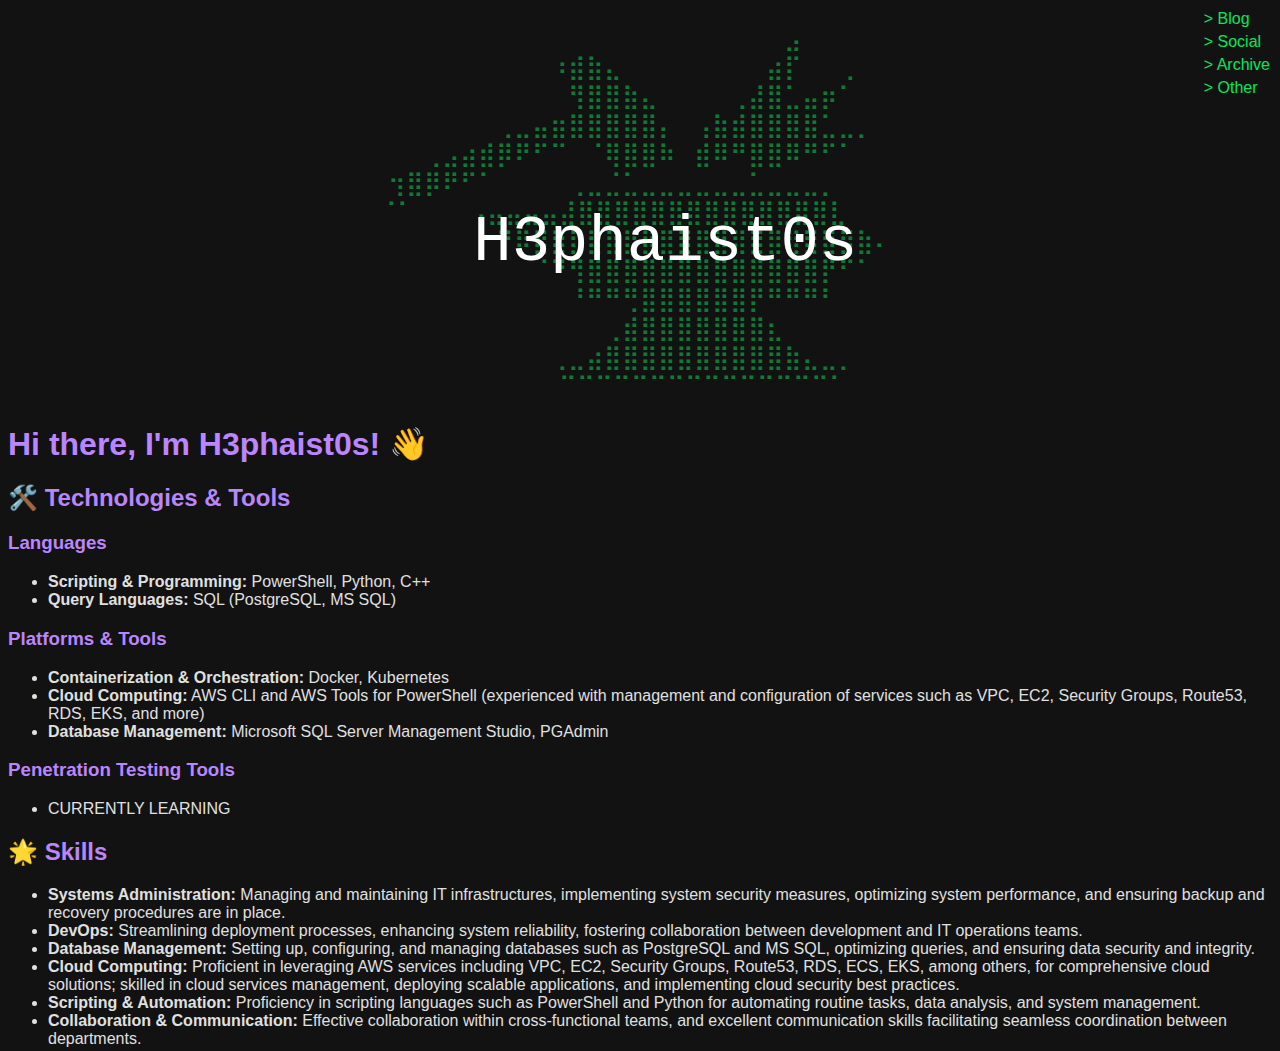
<file: index.html>
<!DOCTYPE html>
<html lang="en">

<head>
  <meta charset="UTF-8">
  <meta name="viewport" content="width=device-width, initial-scale=1.0">
  <link rel="stylesheet" href="hephaestus_theme.css">
  <title>H3phaist0s' Personal Blog</title>
</head>

<body>

  <div class="header-container">
    <div class="header-art">
      <pre>
⠀⠀⠀⠀⠀⠀⠀⠀⠀⠀⠀⠀⠀⠀⠀⠀⠀⠀⠀⠀⠀⠀⠀⣠⠀⠀⠀⠀⠀⠀
⠀⠀⠀⠀⠀⠀⠀⠀⠀⠀⠰⣾⣷⣄⠀⠀⠀⠀⠀⠀⠀⠀⣴⡏⠀⠀⢀⠀⠀⠀
⠀⠀⠀⠀⠀⠀⠀⠀⠀⠀⠀⢻⣿⣿⣷⣄⠀⠀⠀⠀⢀⣼⣿⣁⣤⡶⠁⠀⠀⠀
⠀⠀⠀⠀⠀⠀⠀⢀⣀⣤⣶⣿⣿⣿⣿⣿⡄⠀⢠⣷⣾⣿⣿⣿⣿⣁⣀⡀⠀⠀
⠀⠀⠀⢀⣠⣴⣾⡿⠟⠋⠉⠀⠈⢿⣿⣿⠷⠀⣾⠿⠛⣿⣿⠿⠛⠋⠁⠀⠀⠀
⠀⢲⣿⡿⠟⠋⠁⠀⠀⠀⠀⢀⣀⣈⣁⣀⣀⣀⣀⣀⣀⣁⣀⣀⣀⡀⠀⠀⠀⠀
⠀⠈⠁⠀⠀⠀⢠⣤⣤⣤⣤⣼⣿⣿⣿⣿⣿⣿⣿⣿⣿⣿⣿⣿⣿⣿⣇⠀⠀⠀⠀
⠀⠀⠀⠀⠀⠀⠀⠙⠿⣿⣿⣿⣿⣿⣿⣿⣿⣿⣿⣿⣿⣿⣿⣿⣿⣿⣿⣷⠄⠀
⠀⠀⠀⠀⠀⠀⠀⠀⠀⠈⠙⢻⣿⣿⣿⣿⣿⣿⣿⣿⣿⣿⣿⣿⣿⡟⠋⠁⠀⠀
⠀⠀⠀⠀⠀⠀⠀⠀⠀⠀⠀⠘⠛⠛⢛⣿⣿⣿⣿⣿⣿⡟⠛⠛⠛⠃⠀⠀⠀⠀
⠀⠀⠀⠀⠀⠀⠀⠀⠀⠀⠀⠀⠀⢀⣾⣿⣿⣿⣿⣿⣿⣿⣆⠀⠀⠀⠀⠀⠀⠀
⠀⠀⠀⠀⠀⠀⠀⠀⠀⠀⢀⣀⣴⣿⣿⣿⣿⣿⣿⣿⣿⣿⣿⣷⣄⣀⡀⠀⠀⠀
⠀⠀⠀⠀⠀⠀⠀⠀⠀⠀⠉⠉⠉⠉⠉⠉⠉⠉⠉⠉⠉⠉⠉⠉⠉⠁⠀⠀⠀
</pre>

    </div>
    <div class="username">H3phaist0s</div>
  </div>
</body>

</html>

<div class="navigation">
  <a href="blog.html">> Blog</a>
  <a href="social.html">> Social</a>
  <a href="archive.html">> Archive</a>
  <a href="other.html">> Other</a>
</div>

<h1>Hi there, I'm H3phaist0s! 👋</h1>


<h2>🛠️ Technologies & Tools</h2>

<h3>Languages</h3>
<ul>
  <li><strong>Scripting & Programming:</strong> PowerShell, Python, C++</li>
  <li><strong>Query Languages:</strong> SQL (PostgreSQL, MS SQL)</li>
</ul>

<h3>Platforms & Tools</h3>
<ul>
  <li><strong>Containerization & Orchestration:</strong> Docker, Kubernetes</li>
  <li><strong>Cloud Computing:</strong> AWS CLI and AWS Tools for PowerShell (experienced with management and
    configuration of services such as VPC, EC2, Security Groups, Route53, RDS, EKS, and more)</li>
  <li><strong>Database Management:</strong> Microsoft SQL Server Management Studio, PGAdmin</li>
</ul>

<h3>Penetration Testing Tools</h3>
<ul>
  <li>CURRENTLY LEARNING</li>
</ul>

<h2>🌟 Skills</h2>

<ul>
  <li><strong>Systems Administration:</strong> Managing and maintaining IT infrastructures, implementing system security
    measures, optimizing system performance, and ensuring backup and recovery procedures are in place.</li>
  <li><strong>DevOps:</strong> Streamlining deployment processes, enhancing system reliability, fostering collaboration
    between development and IT operations teams.</li>
  <li><strong>Database Management:</strong> Setting up, configuring, and managing databases such as PostgreSQL and MS
    SQL, optimizing queries, and ensuring data security and integrity.</li>
  <li><strong>Cloud Computing:</strong> Proficient in leveraging AWS services including VPC, EC2, Security Groups,
    Route53, RDS, ECS, EKS, among others, for comprehensive cloud solutions; skilled in cloud services management,
    deploying scalable applications, and implementing cloud security best practices.</li>
  <li><strong>Scripting & Automation:</strong> Proficiency in scripting languages such as PowerShell and Python for
    automating routine tasks, data analysis, and system management.</li>
  <li><strong>Collaboration & Communication:</strong> Effective collaboration within cross-functional teams, and
    excellent communication skills facilitating seamless coordination between departments.</li>
</ul>


</body>

</html>
</file>
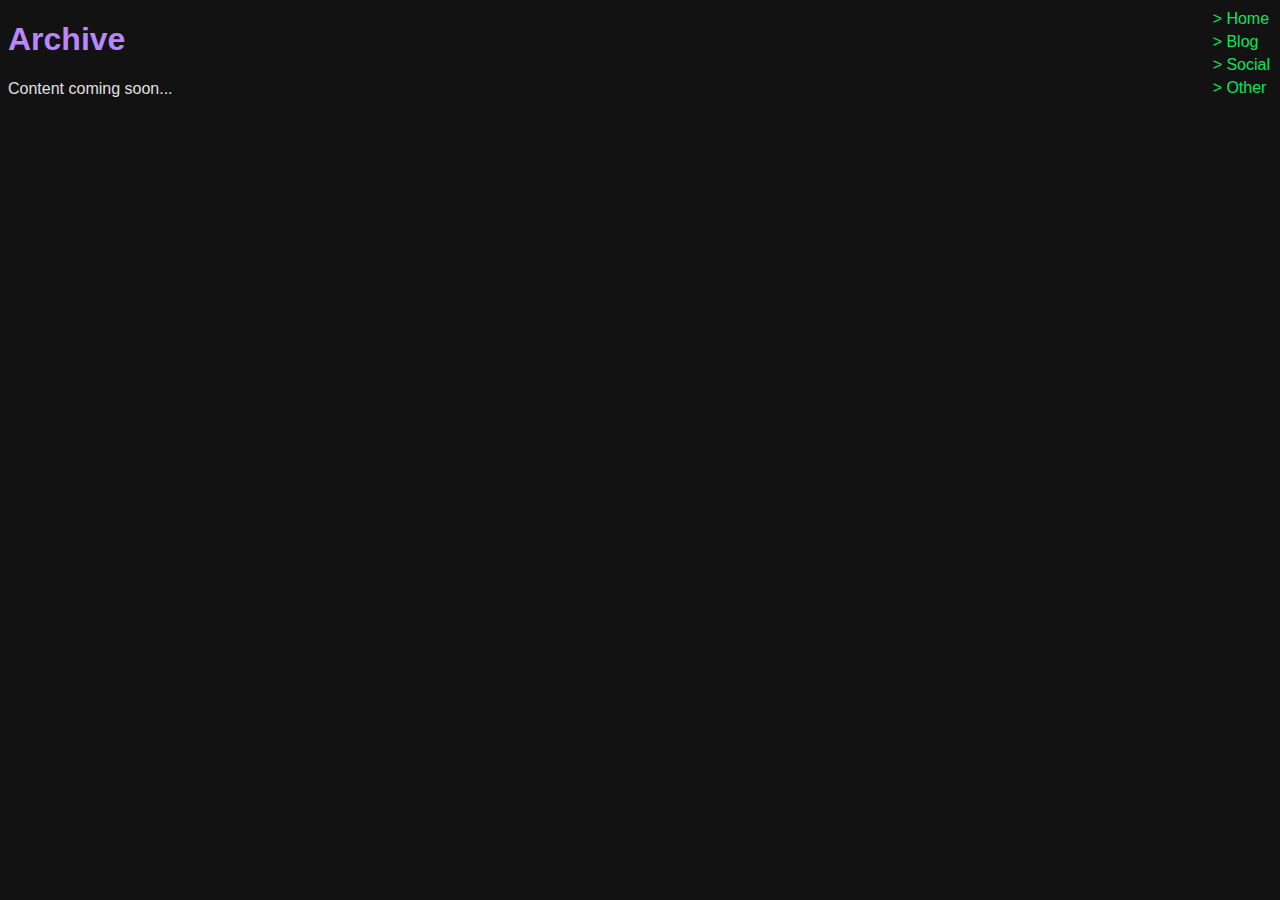
<file: archive.html>
<!DOCTYPE html>
<html lang="en">

<head>
    <meta charset="UTF-8">
    <meta name="viewport" content="width=device-width, initial-scale=1.0">
    <link rel="stylesheet" href="hephaestus_theme.css">
    <title>H3phaist0s' Archive</title>
</head>

<body>

    <div class="navigation">
        <a href="index.html">> Home</a>
        <a href="blog.html">> Blog</a>
        <a href="social.html">> Social</a>
        <a href="other.html">> Other</a>
    </div>
    <h1>Archive</h1>
    <p>Content coming soon...</p>
</body>

</html>
</file>
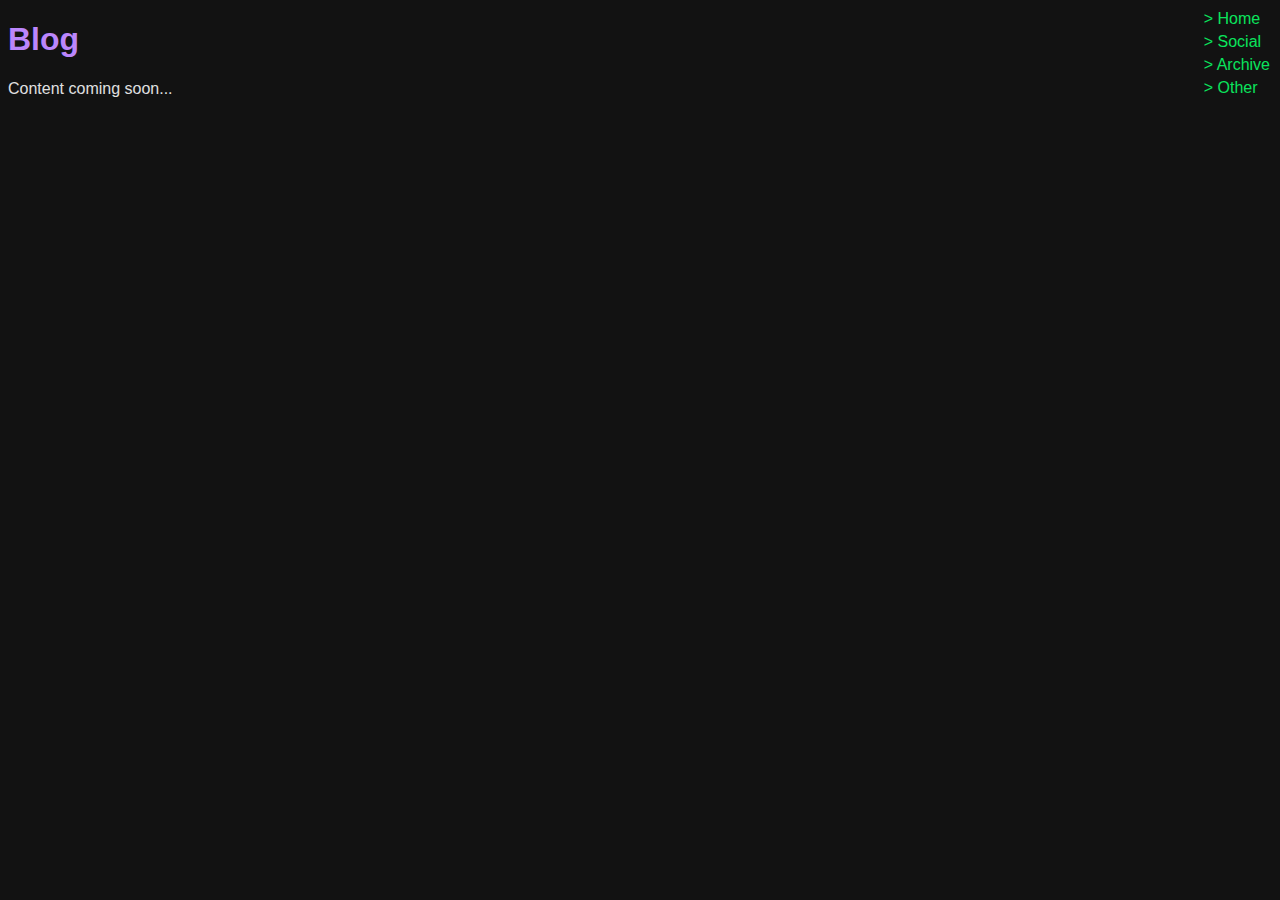
<file: blog.html>
<!DOCTYPE html>
<html lang="en">

<head>
    <meta charset="UTF-8">
    <meta name="viewport" content="width=device-width, initial-scale=1.0">
    <link rel="stylesheet" href="hephaestus_theme.css">
    <title>H3phaist0s' Blog</title>
</head>

<body>

    <div class="navigation">
        <a href="index.html">> Home</a>
        <a href="social.html">> Social</a>
        <a href="archive.html">> Archive</a>
        <a href="other.html">> Other</a>
    </div>

    <h1>Blog</h1>
    <p>Content coming soon...</p>

</body>

</html>
</file>
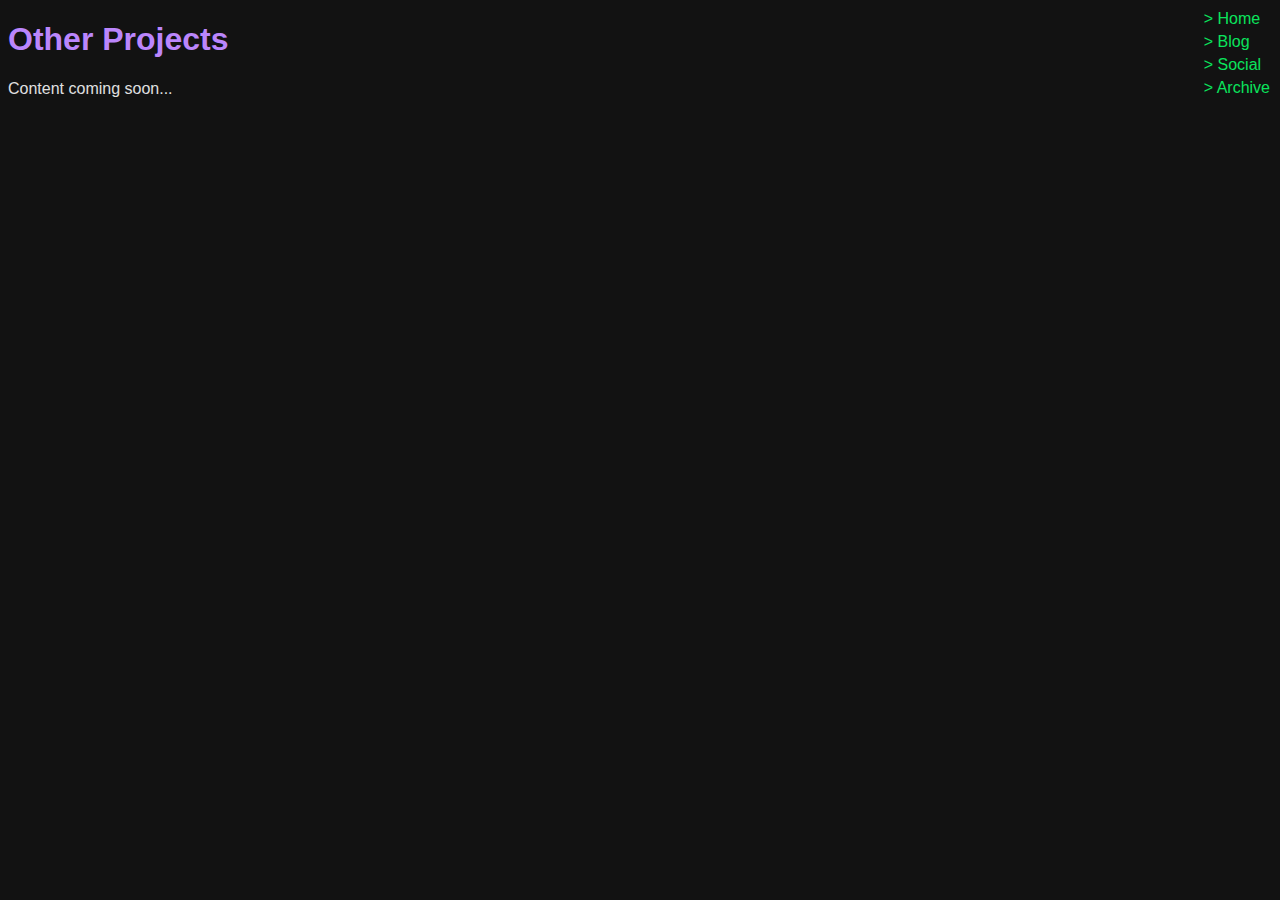
<file: other.html>
<!DOCTYPE html>
<html lang="en">

<head>
    <meta charset="UTF-8">
    <meta name="viewport" content="width=device-width, initial-scale=1.0">
    <link rel="stylesheet" href="hephaestus_theme.css">
    <title>H3phaist0s' Other Projects</title>
</head>

<body>

    <div class="navigation">
        <a href="index.html">> Home</a>
        <a href="blog.html">> Blog</a>
        <a href="social.html">> Social</a>
        <a href="archive.html">> Archive</a>
    </div>

    <h1>Other Projects</h1>
    <p>Content coming soon...</p>

</body>

</html>
</file>
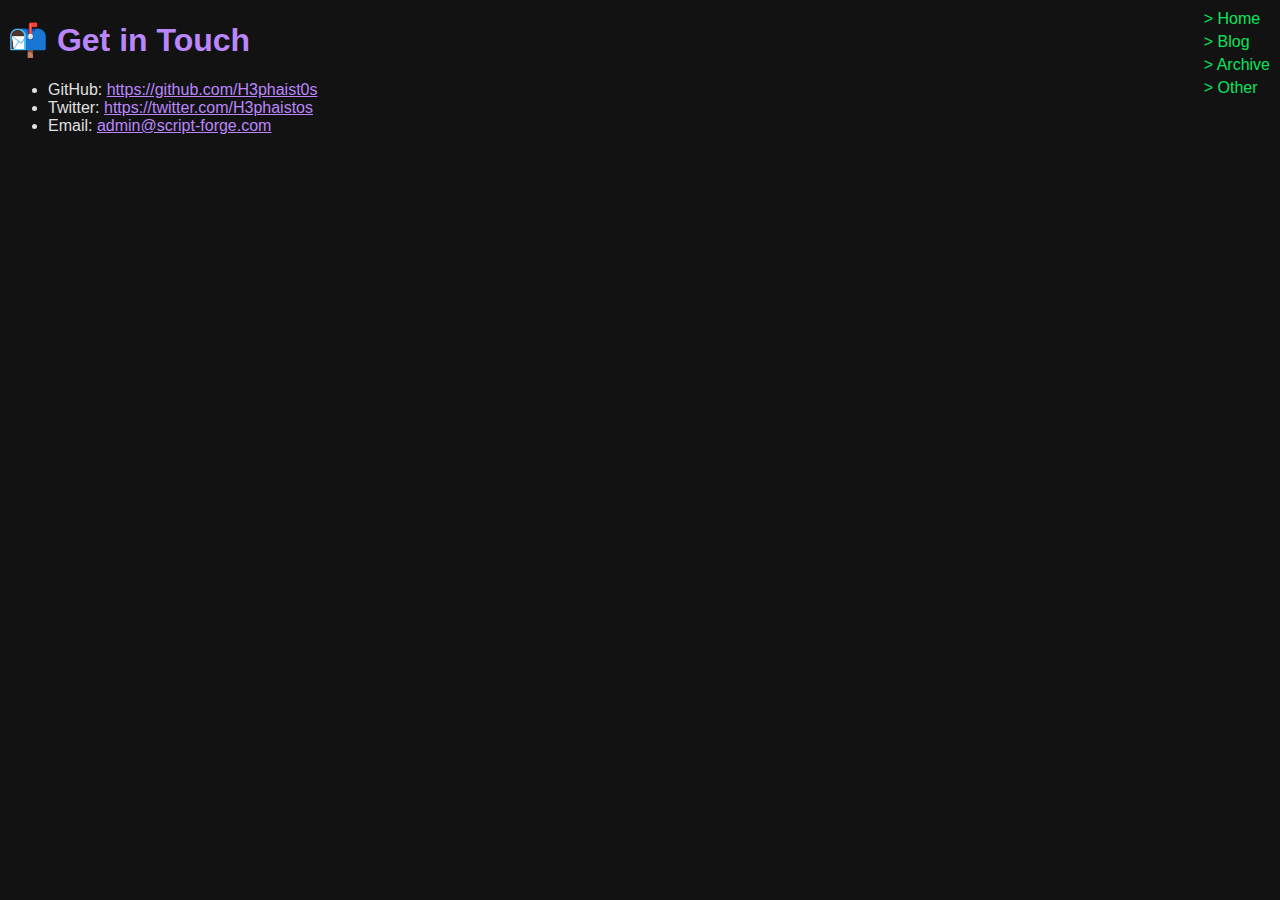
<file: social.html>
<!DOCTYPE html>
<html lang="en">

<head>
    <meta charset="UTF-8">
    <meta name="viewport" content="width=device-width, initial-scale=1.0">
    <link rel="stylesheet" href="hephaestus_theme.css">
    <title>H3phaist0s' Social Info</title>
</head>

<body>

    <div class="navigation">
        <a href="index.html">> Home</a>
        <a href="blog.html">> Blog</a>
        <a href="archive.html">> Archive</a>
        <a href="other.html">> Other</a>
    </div>

    <h1>📬 Get in Touch</h1>

    <ul>
        <li>GitHub: <a href="https://github.com/H3phaist0s">https://github.com/H3phaist0s</a></li>
        <li>Twitter: <a href="https://twitter.com/H3phaistos">https://twitter.com/H3phaistos</a></li>
        <li>Email: <a href="mailto:admin@script-forge.com">admin@script-forge.com</a></li>
    </ul>

</body>

</html>
</file>
<file: hephaestus_theme.css>
body {
    background-color: #121212;
    color: #e0e0e0;
    font-family: Arial, sans-serif;
}
a {
    color: #bb86fc;
}
a:hover {
    color: #3700b3;
}
h1, h2, h3, h4, h5, h6 {
    color: #bb86fc;
}
.header-container {
    position: relative;
    text-align: center;
}

.header-art {
    z-index: 1;
    font-family: 'Courier New', Courier, monospace;
    color: #0ae45d;
    opacity: 0.5;
}

.header-art pre {
    font-size: 1.5rem;
}

.username {
    z-index: 2;
    position: absolute;
    font-family: 'Courier New', Courier, monospace;
    text-align: center;
    font-size: 4rem;
    color: #ffffff;
    top: 58%;
    left: 52%;
    transform: translate(-50%, -50%);
}
/* .header-art {
    z-index : 1;
    text-align: center;
    font-family: 'Courier New', Courier, monospace;
    position: relative;
    margin-right: 90px;
    color: #0ae45d;
    opacity: 0.5;
}
.header-art pre {
    font-size: 1.5rem;
}
.username {
    z-index : 2;
    position: absolute;
    font-family: 'Courier New', Courier, monospace;
    text-align: center;
    font-size: 4rem;
    color: #ffffff;
    top: 28%;
    left: 50%;
    transform: translate(-50%, -50%);
} */

.navigation {
    position: absolute;
    top: 10px;
    right: 10px;
    font-size: 1rem;
    color: #0ae45d;
  }
  
  .navigation a {
    display: block;
    margin-bottom: 5px;
    text-decoration: none;
    color: inherit;
  }
</file>
